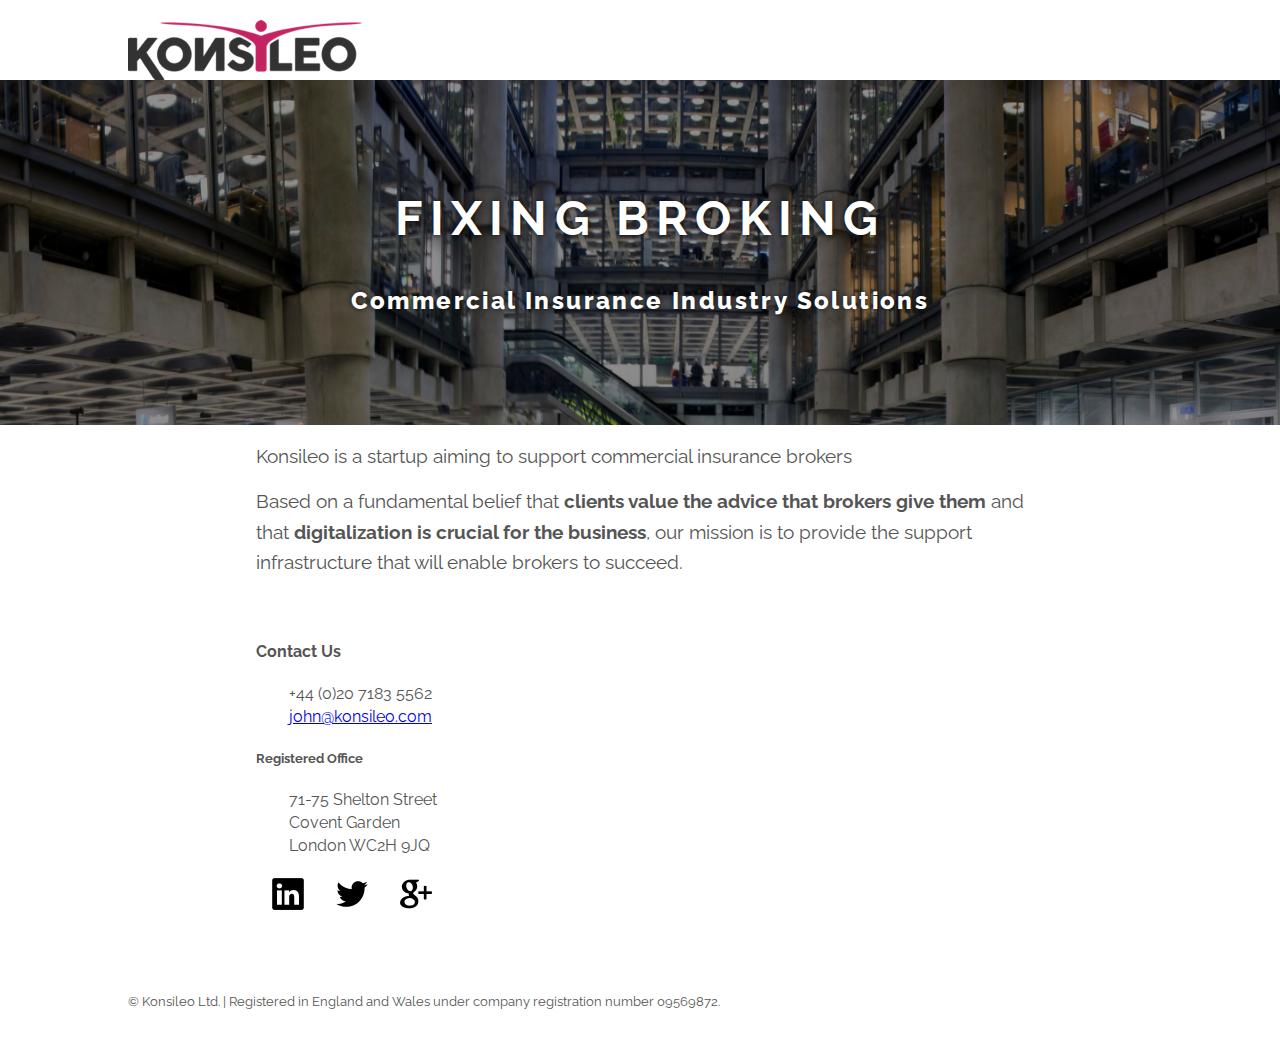
<file: index.html>
<!DOCTYPE html>
<html>
  <head>
    <meta charset="utf8">
    <meta http-equiv="X-UA-Compatible" content="IE=edge, chrome=1">
    <meta name="description" content="Konsileo Ltd. Commercial Insurance Industry Solutions">
    <meta name="author" content="Konsileo Ltd">
    <title>Konsileo Ltd | Fixing Broking</title>
    <link href="http://fonts.googleapis.com/css?family=Raleway" rel="stylesheet" type="text/css"><link rel='stylesheet' href='css/master.css' />
  </head>
  <body>
    <header>
      <h1>Konsileo Ltd</h1>
    </header>
    <div id="main">
      <h2>FIXING BROKING</h2>
      <h3>Commercial Insurance Industry Solutions</h3>
    </div>
    <div id="mission">
      <p>Konsileo is a startup aiming to support commercial insurance brokers</p>
      <p>Based on a fundamental belief that<strong> clients value the advice that brokers give them</strong> and that<strong> digitalization is crucial for the business</strong>, our mission is to provide the support infrastructure that will enable brokers to succeed.</p>
    </div>
    <div id="contact">
      <h4>Contact Us</h4>
      <ul>
        <li>+44 (0)20 7183 5562</li>
        <li><a href="mailto:info@konsileo.com">john@konsileo.com</a></li>
      </ul>
      <h5>Registered Office</h5>
      <ul>
        <li>71-75 Shelton Street</li>
        <li>Covent Garden</li>
        <li>London WC2H 9JQ</li>
      </ul><img src="img/linkedin.png" alt="linkedin"><a href="http://www.twitter.com/konsileo"><img src="img/twitter.png" alt="twitter"></a><img src="img/googleplus.png" alt="google plus">
    </div>
    <footer>
      <p>&copy; Konsileo Ltd. | Registered in England and Wales under company registration number 09569872.</p>
    </footer><script src='js/main.js'></script>
  </body>
</html>
</file>
<file: css/master.css>
html {
  font-family: sans-serif;
  -ms-text-size-adjust: 100%;
  -webkit-text-size-adjust: 100%;
}
body {
  margin: 0;
}
article,
aside,
details,
figcaption,
figure,
footer,
header,
hgroup,
main,
nav,
section,
summary {
  display: block;
}
audio,
canvas,
progress,
video {
  display: inline-block;
  vertical-align: baseline;
}
audio:not([controls]) {
  display: none;
  height: 0;
}
[hidden],
template {
  display: none;
}
a {
  background: transparent;
}
a:active,
a:hover {
  outline: 0;
}
abbr[title] {
  border-bottom: 1px dotted;
}
b,
strong {
  font-weight: bold;
}
dfn {
  font-style: italic;
}
h1 {
  font-size: 2em;
  margin: 0.67em 0;
}
mark {
  background: #ff0;
  color: #000;
}
small {
  font-size: 80%;
}
sub,
sup {
  font-size: 75%;
  line-height: 0;
  position: relative;
  vertical-align: baseline;
}
sup {
  top: -0.5em;
}
sub {
  bottom: -0.25em;
}
img {
  border: 0;
}
svg:not(:root) {
  overflow: hidden;
}
figure {
  margin: 1em 40px;
}
hr {
  box-sizing: content-box;
  height: 0;
}
pre {
  overflow: auto;
}
code,
kbd,
pre,
samp {
  font-family: 'Bitstream Vera Sans Mono', Consolas, Courier, monospace, 'Bitstream Vera Sans Mono', Consolas, Courier, monospace;
  font-size: 1em;
}
button,
input,
optgroup,
select,
textarea {
  color: inherit;
  font: inherit;
  margin: 0;
}
button {
  overflow: visible;
}
button,
select {
  text-transform: none;
}
button,
html input[type="button"],
input[type="reset"],
input[type="submit"] {
  -webkit-appearance: button;
  cursor: pointer;
}
button[disabled],
html input[disabled] {
  cursor: default;
}
button::-moz-focus-inner,
input::-moz-focus-inner {
  border: 0;
  padding: 0;
}
input {
  line-height: normal;
}
input[type="checkbox"],
input[type="radio"] {
  box-sizing: border-box;
  padding: 0;
}
input[type="number"]::-webkit-inner-spin-button,
input[type="number"]::-webkit-outer-spin-button {
  height: auto;
}
input[type="search"] {
  -webkit-appearance: textfield;
  box-sizing: content-box;
}
input[type="search"]::-webkit-search-cancel-button,
input[type="search"]::-webkit-search-decoration {
  -webkit-appearance: none;
}
fieldset {
  border: 1px solid #c0c0c0;
  margin: 0 2px;
  padding: 0.35em 0.625em 0.75em;
}
legend {
  border: 0;
  padding: 0;
}
textarea {
  overflow: auto;
}
optgroup {
  font-weight: bold;
}
table {
  border-collapse: collapse;
  border-spacing: 0;
}
td,
th {
  padding: 0;
}
html {
  font-size: 16px;
  font-size: 100%;
}
body {
  font-family: Raleway, sans-serif;
  color: #555;
  -webkit-font-smoothing: antialiased;
  -webkit-text-size-adjust: 100%;
  -ms-text-size-adjust: 100%;
  font-size-adjust: auto;
}
body {
  padding: 20px 0;
}
header h1 {
  margin-left: 10%;
  font: 0/0 a;
  text-shadow: none;
  color: transparent;
  background: url("/img/konsileo-logo.png") no-repeat;
  width: 234px;
  height: 60px;
}
#main {
  background: url("/img/lloydsinterior.jpg") center fixed;
  background-size: cover;
  padding: 10px;
  color: #fff;
}
#main h2 {
  margin-top: 100px;
  font-size: 48px;
  font-size: 3rem;
  text-align: center;
  letter-spacing: 0.15em;
  text-shadow: #111 0 0 5px;
}
#main h3 {
  text-align: center;
  font-size: 24px;
  font-size: 1.5rem;
  font-weight: 800;
  letter-spacing: 0.1em;
  margin-bottom: 100px;
  text-shadow: #111 0 0 5px;
}
#mission {
  margin: 1em 20%;
}
#mission p {
  font-size: 1rem;
  margin: 0.75em 0;
  line-height: 1.6em;
  font-size: 1.2em;
}
#contact {
  margin: 5% 20%;
}
#contact ul {
  margin: 5px 15px;
  margin: 0.32rem 0.94rem;
  padding-left: 1rem;
}
#contact ul li {
  list-style-type: none;
  padding: 2px 0;
  padding: 0.125rem;
}
#contact img {
  margin: 1em;
}
#twitter {
  float: left;
  min-width: 300px;
}
@media only screen and (max-width: 400px) {
  #twitter {
    display: none;
  }
}
footer {
  margin: 10px 10%;
  font-size: 0.8em;
}

 /*# sourceMappingURL=master.css.map */
</file>
